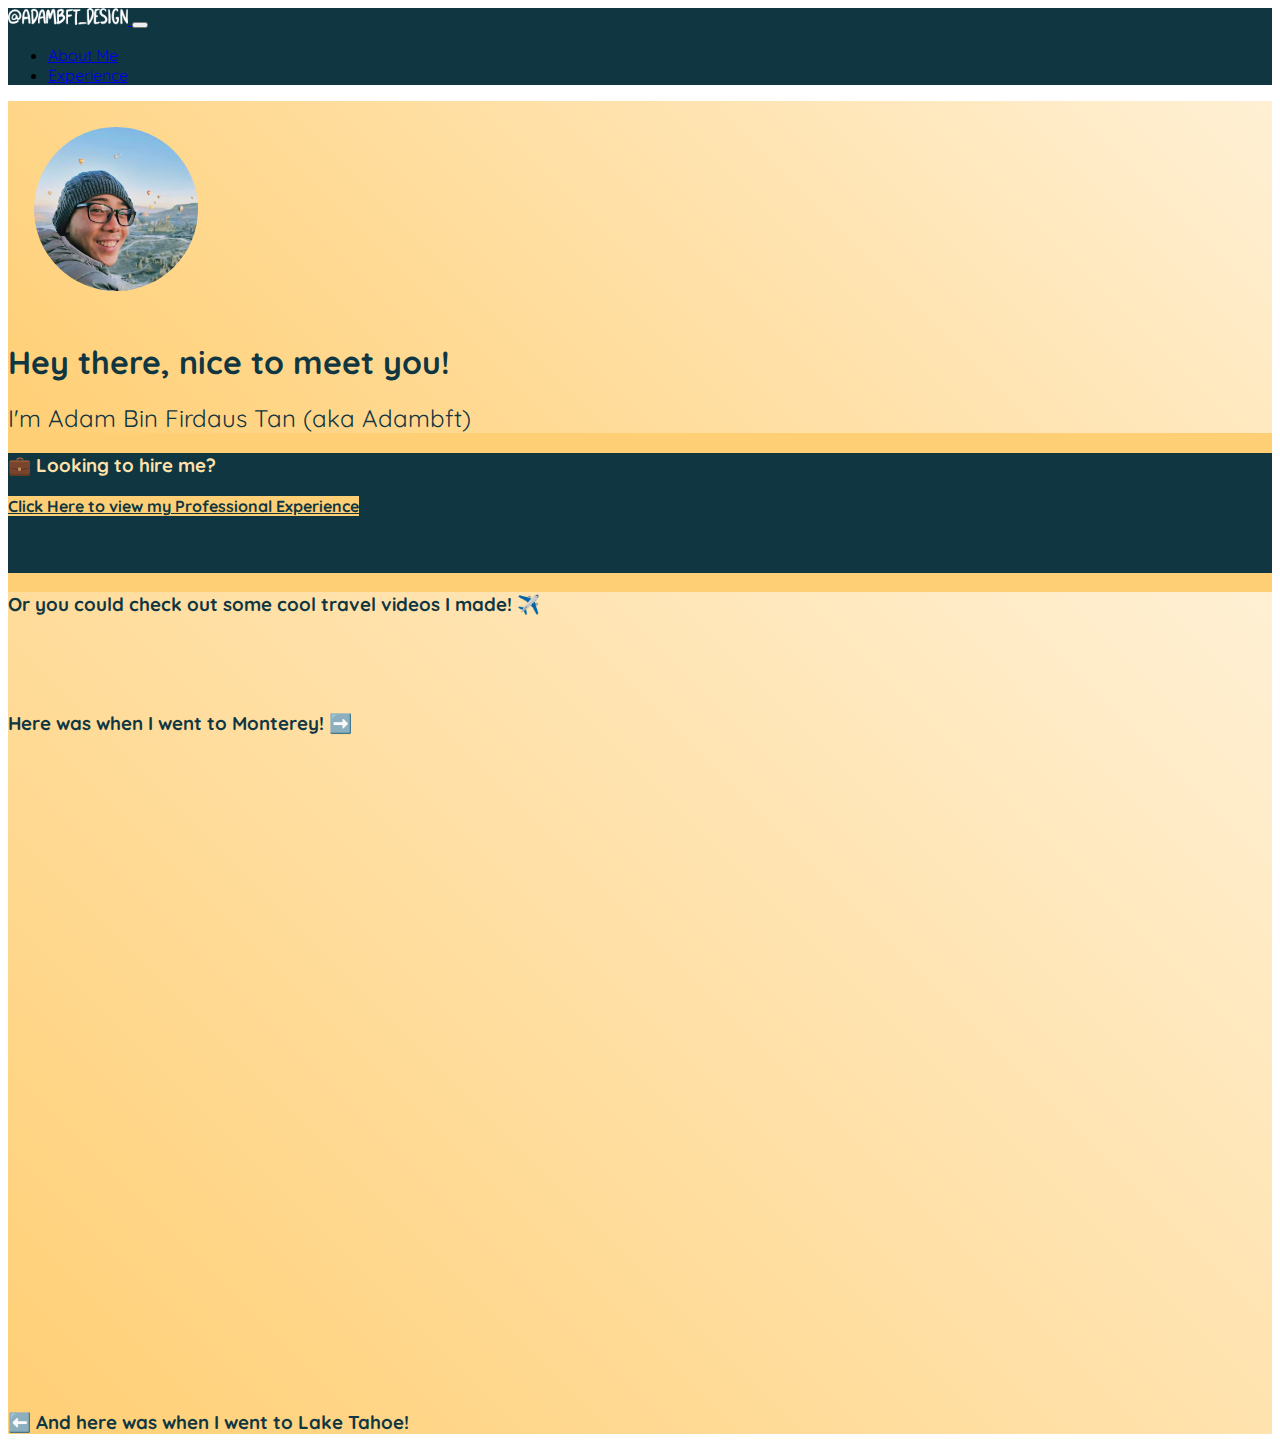
<file: index.html>
<!DOCTYPE html>
<html lang="en">
<head>
    <meta charset="UTF-8">
    <meta http-equiv="X-UA-Compatible" content="IE=edge">
    <meta name="viewport" content="width=device-width, initial-scale=1.0">
    <title>Adambft Portfolio</title>

    <!-- Bootstrap CSS -->
    <link href="https://cdn.jsdelivr.net/npm/bootstrap@5.2.3/dist/css/bootstrap.min.css" rel="stylesheet" integrity="sha384-rbsA2VBKQhggwzxH7pPCaAqO46MgnOM80zW1RWuH61DGLwZJEdK2Kadq2F9CUG65" crossorigin="anonymous">

    <!-- font quicksand import -->
    <link rel="preconnect" href="https://fonts.googleapis.com">
    <link rel="preconnect" href="https://fonts.gstatic.com" crossorigin>
    <link href="https://fonts.googleapis.com/css2?family=Quicksand:wght@300;400;500;600;700&display=swap" rel="stylesheet">

    <!-- local css -->
    <link rel="stylesheet" href="style.css">

</head>
<body>
    <!-- NAV BAR -->
    <nav class="navbar navbar-expand-lg navbar-dark" style="background-color: #0f3641;">
        <div class="container-fluid">
            <!-- logo -->
            <a class="navbar-brand" href="./index.html">
            <img src="./imgs/logo/White Signature.png" alt="logo" width="120px">
            </a>

            <button class="navbar-toggler" type="button" data-bs-toggle="collapse" data-bs-target="#navbarNav" aria-controls="navbarNav" aria-expanded="false" aria-label="Toggle navigation">
                <span class="navbar-toggler-icon"></span>
            </button>

            <div class="collapse navbar-collapse" id="navbarNav">
                <ul class="navbar-nav">
                    <li class="nav-item">
                        <a class="nav-link active" aria-current="page" href="./index.html">About Me</a>
                    </li>
                    <li class="nav-item">
                        <a class="nav-link" href="./exp.html">Experience</a>
                    </li>
                </ul>
            </div>
        </div>
    </nav>

    <div class="container-fluid main-body">
        <!-- INTRO -->
        <div class="row main-body-gradient" style="min-height:300px;">
            <div class="col-sm-4 col-12 d-flex justify-content-center justify-content-sm-end align-items-center">
                <img src="./imgs/me/adam_turkey.JPG" alt="Image of Adam in Turkey" class="circle_img">
            </div>

            <div class="col-sm-6 col-12 d-flex align-items-center text-center">
                <div>
                    <h1 class="fw-semibold">Hey there, nice to meet you!</h1>
                    <h2 style="font-weight: 400;">I'm Adam Bin Firdaus Tan (aka Adambft)</h2>
                </div>
            </div>
        </div>

        <!-- GO TO EXPERIENCES -->
        <div class="row dark-body d-flex justify-content-center" style="min-height: 120px;">
            <div class="mt-2 mt-sm-0 col-sm-4 col-12 d-flex justify-content-center justify-content-sm-end align-items-center">
                <h3 class="fw-semibold">💼 Looking to hire me?</h3>
            </div>

            <div class="col-sm-5 col-12 d-flex justify-content-center align-items-center">
                    <a class="btn btn-special" href="./exp.html">Click Here to view my Professional Experience</a>
            </div>
        </div>

        <!-- VIDEOS -->
        <div class="row main-body-gradient pb-5">
            <div class="row d-flex justify-content-center align-items-center" style="height: 100px;">
                <h3 class="fw-semibold text-center">Or you could check out some cool travel videos I made! ✈️</h3>
            </div>
    
            <div class="row d-flex justify-content-center">
                <div class="col-12 col-sm-4 d-flex justify-content-center align-items-center">
                    <h3 class="text-center">Here was when I went to Monterey! <span class="d-none d-sm-block">➡️</span></h3>
                </div>
                <div class="col-12 col-sm-6">
                    <iframe width="100%" height="315" src="https://www.youtube.com/embed/a5lphRkbaNA" title="YouTube video player" frameborder="0" allow="accelerometer; autoplay; clipboard-write; encrypted-media; gyroscope; picture-in-picture; web-share" allowfullscreen></iframe>
                </div>
            </div>
    
            <div class="row d-flex justify-content-center mt-5">
                <div class="col-12 col-sm-6 order-1 order-sm-0">
                    <iframe width="100%" height="315" src="https://www.youtube.com/embed/HFEneqGWP8o" title="YouTube video player" frameborder="0" allow="accelerometer; autoplay; clipboard-write; encrypted-media; gyroscope; picture-in-picture; web-share" allowfullscreen></iframe>    
                </div>
                <div class="col-12 col-sm-4 d-flex justify-content-center align-items-center order-0 order-sm-1">
                    <h3 class="text-center"><span class="d-none d-sm-block">⬅️</span> And here was when I went to Lake Tahoe!</h3>
                </div>
            </div>
        </div>
    </div>

    <!-- Bootstrap JS -->
    <script src="https://cdn.jsdelivr.net/npm/bootstrap@5.2.3/dist/js/bootstrap.bundle.min.js" integrity="sha384-kenU1KFdBIe4zVF0s0G1M5b4hcpxyD9F7jL+jjXkk+Q2h455rYXK/7HAuoJl+0I4" crossorigin="anonymous"></script>
</body>
</html>
</file>
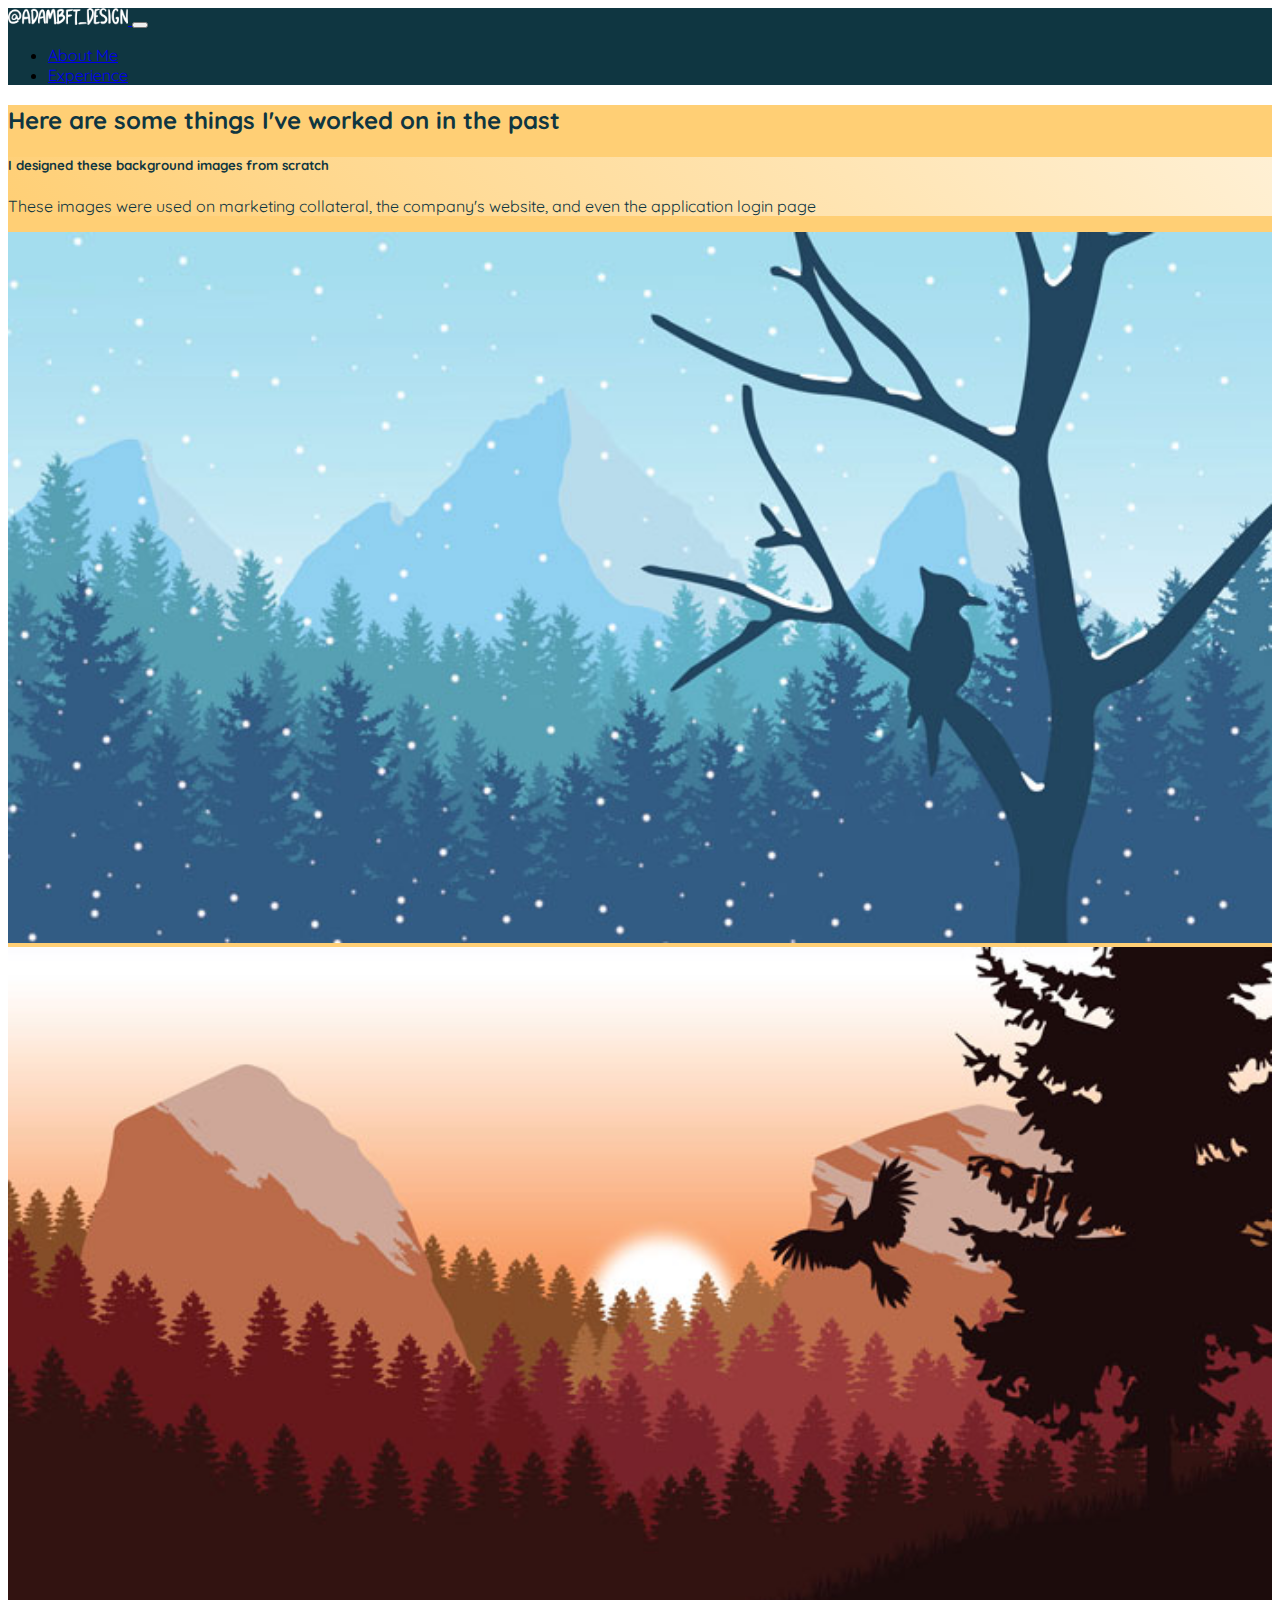
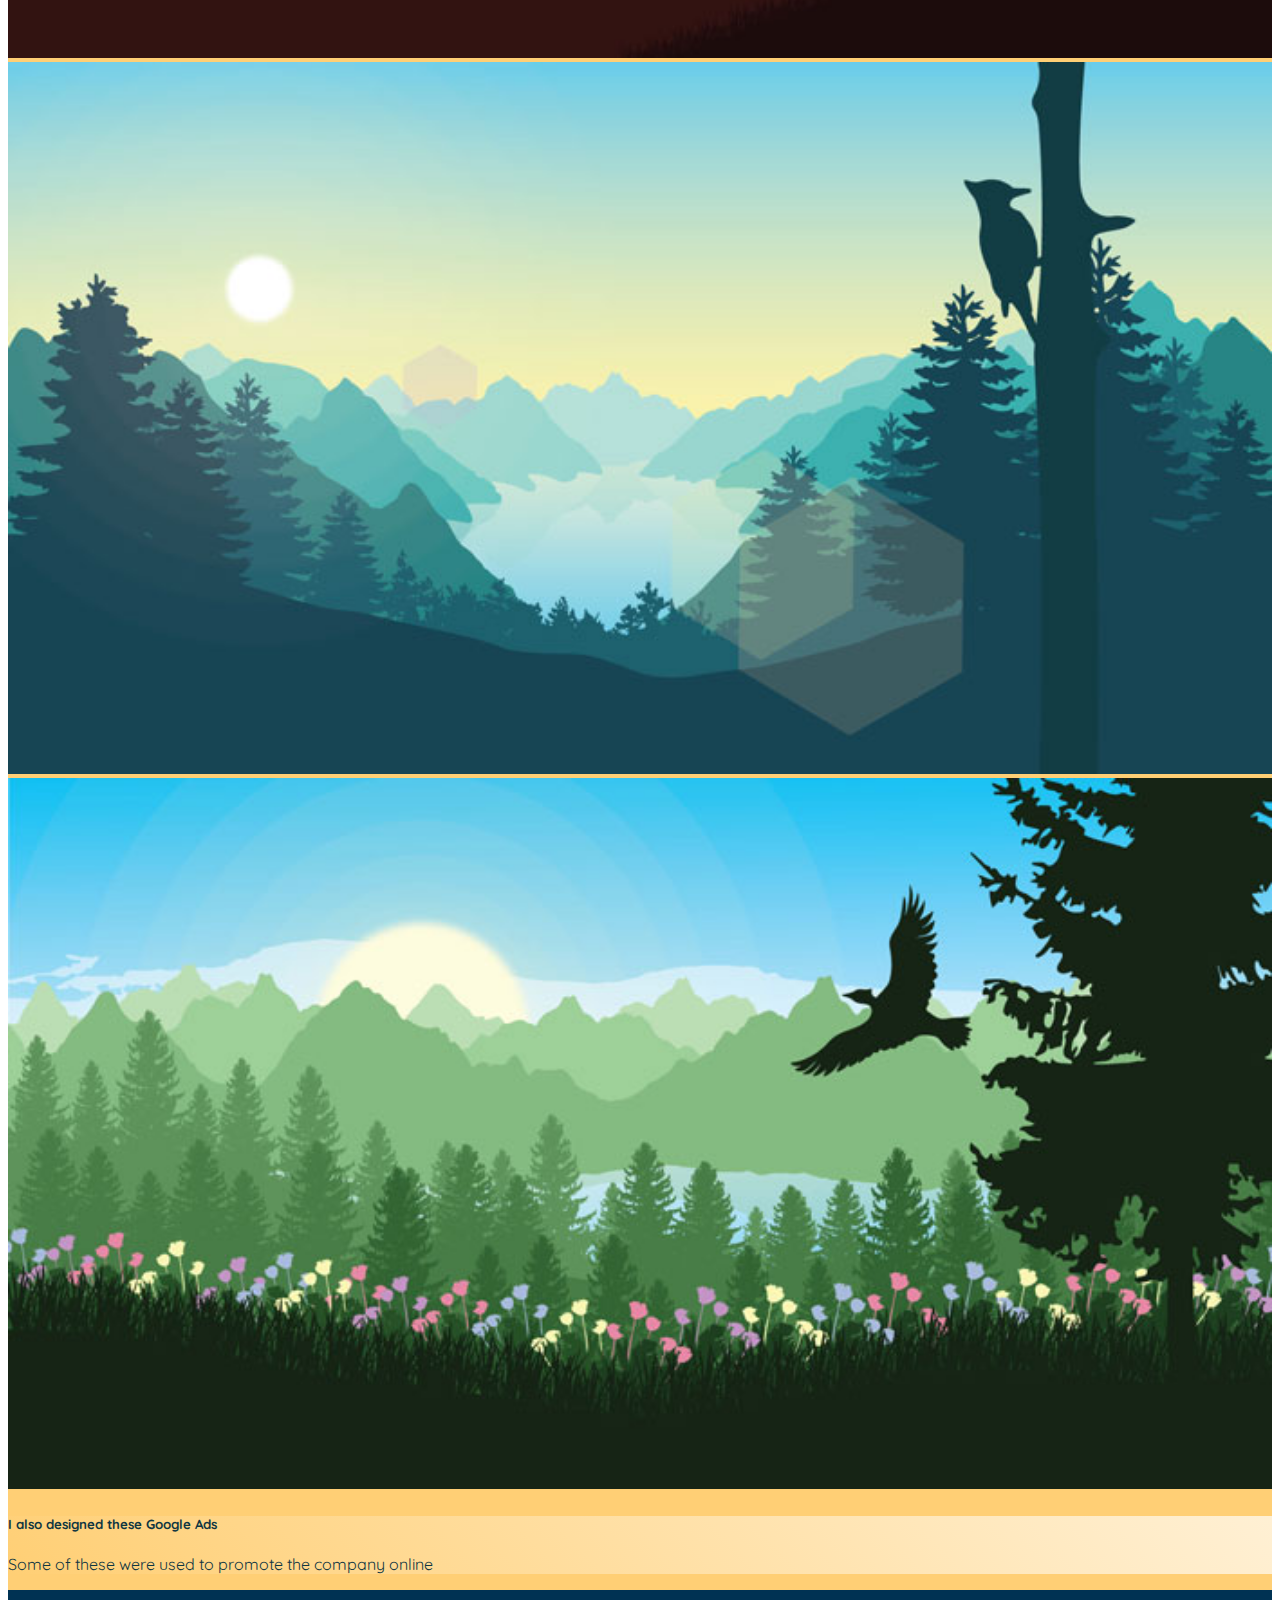
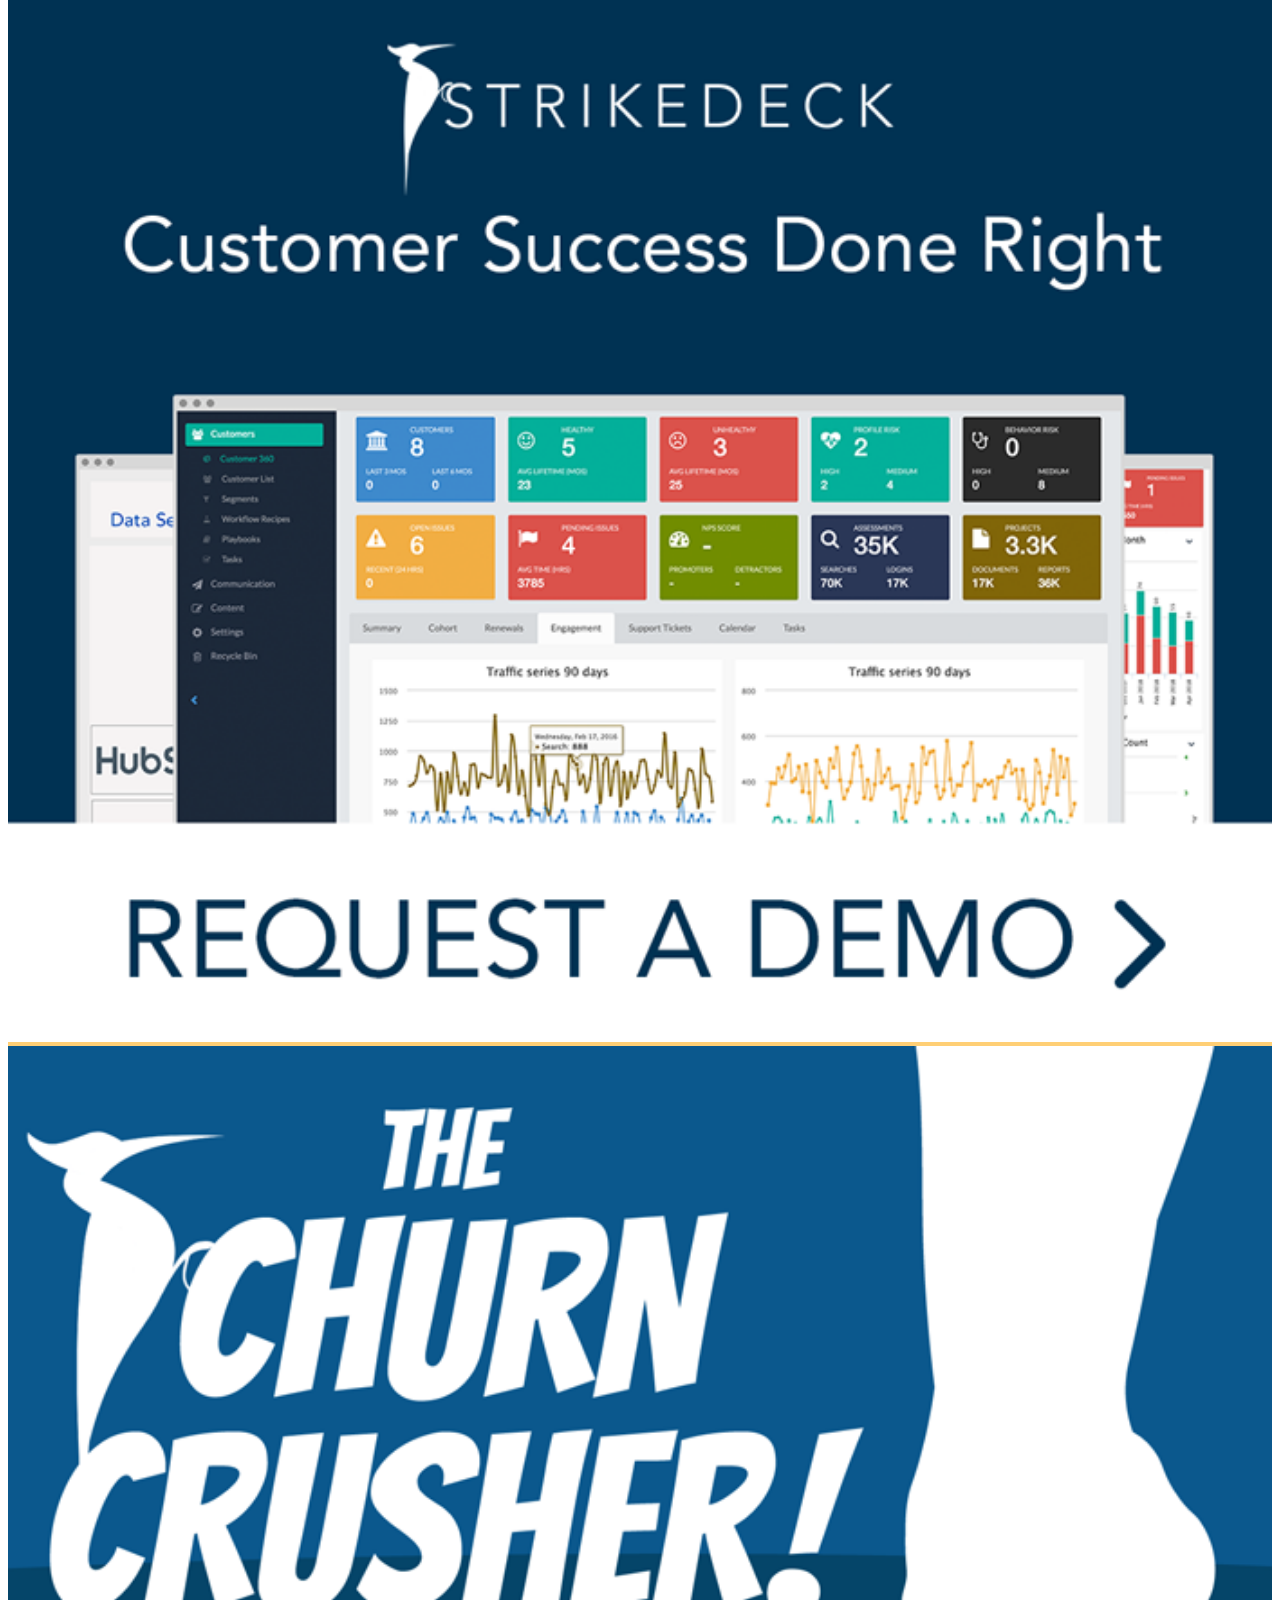
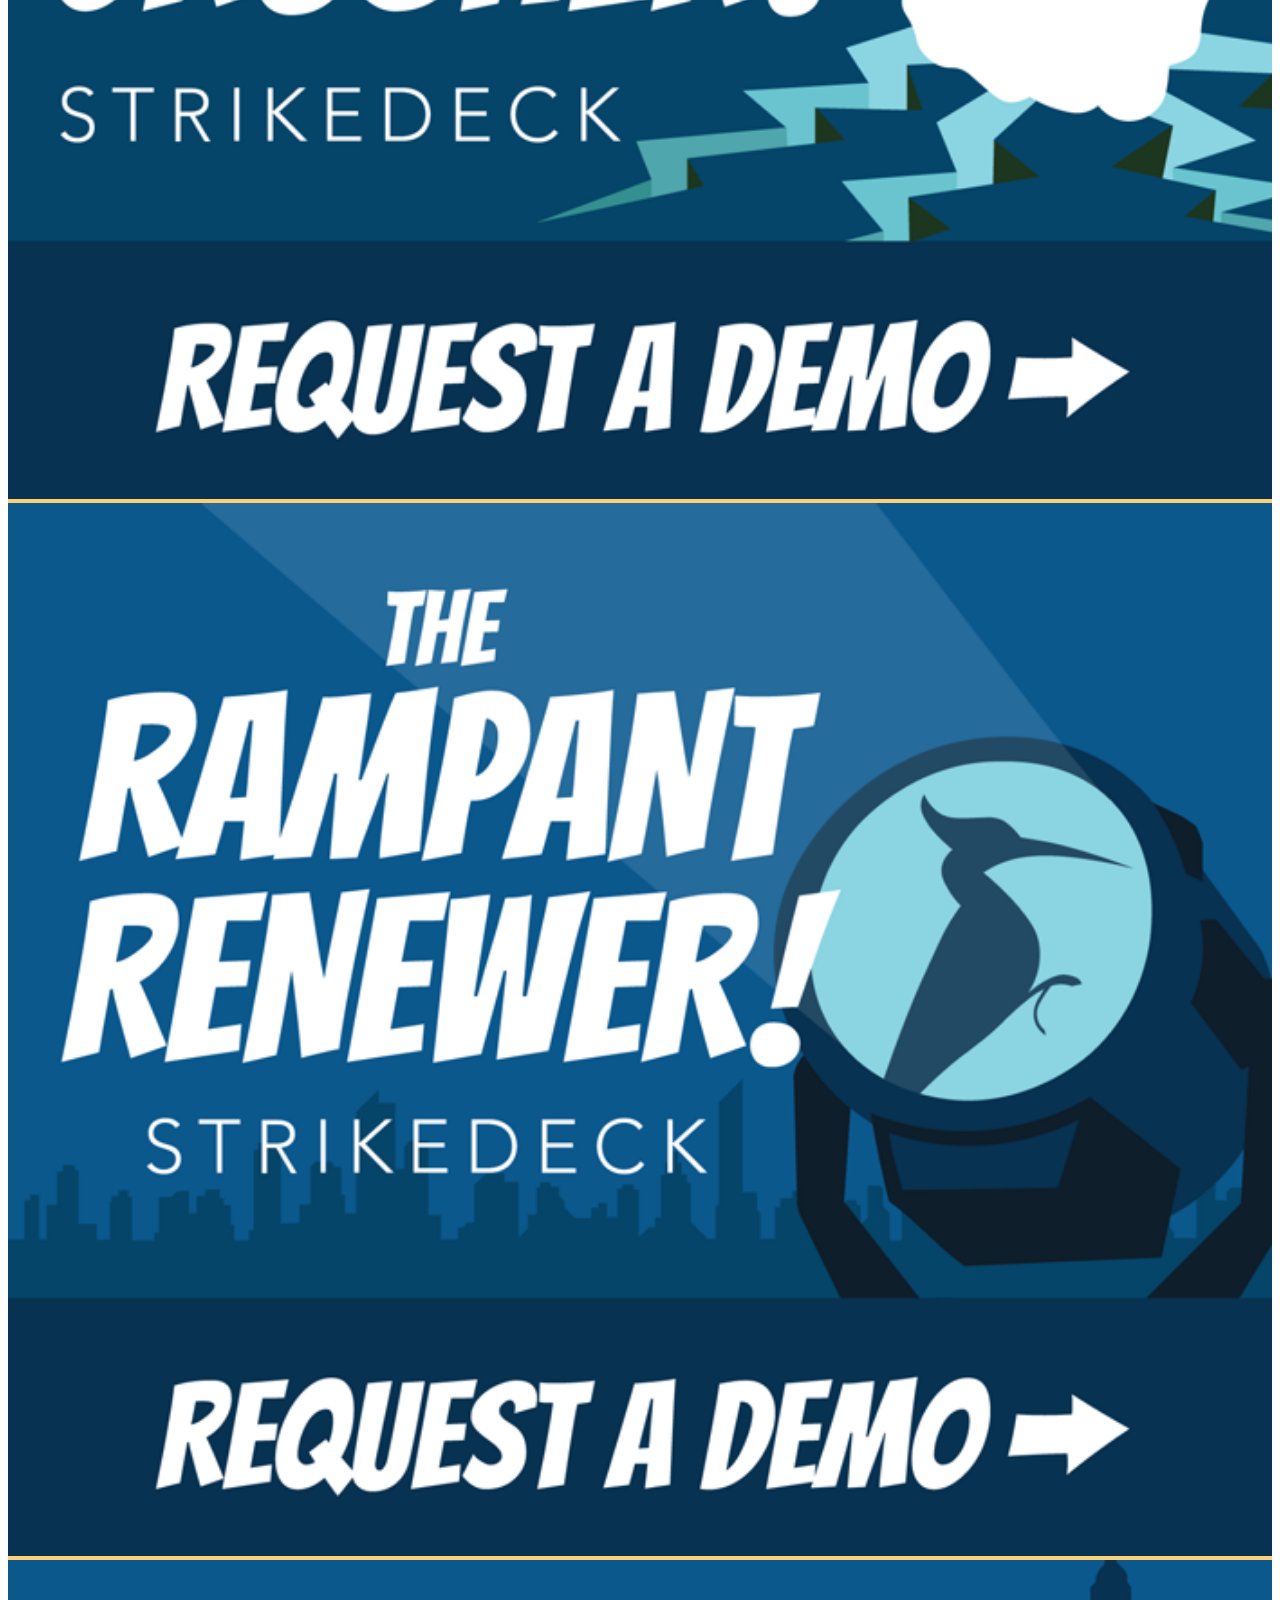
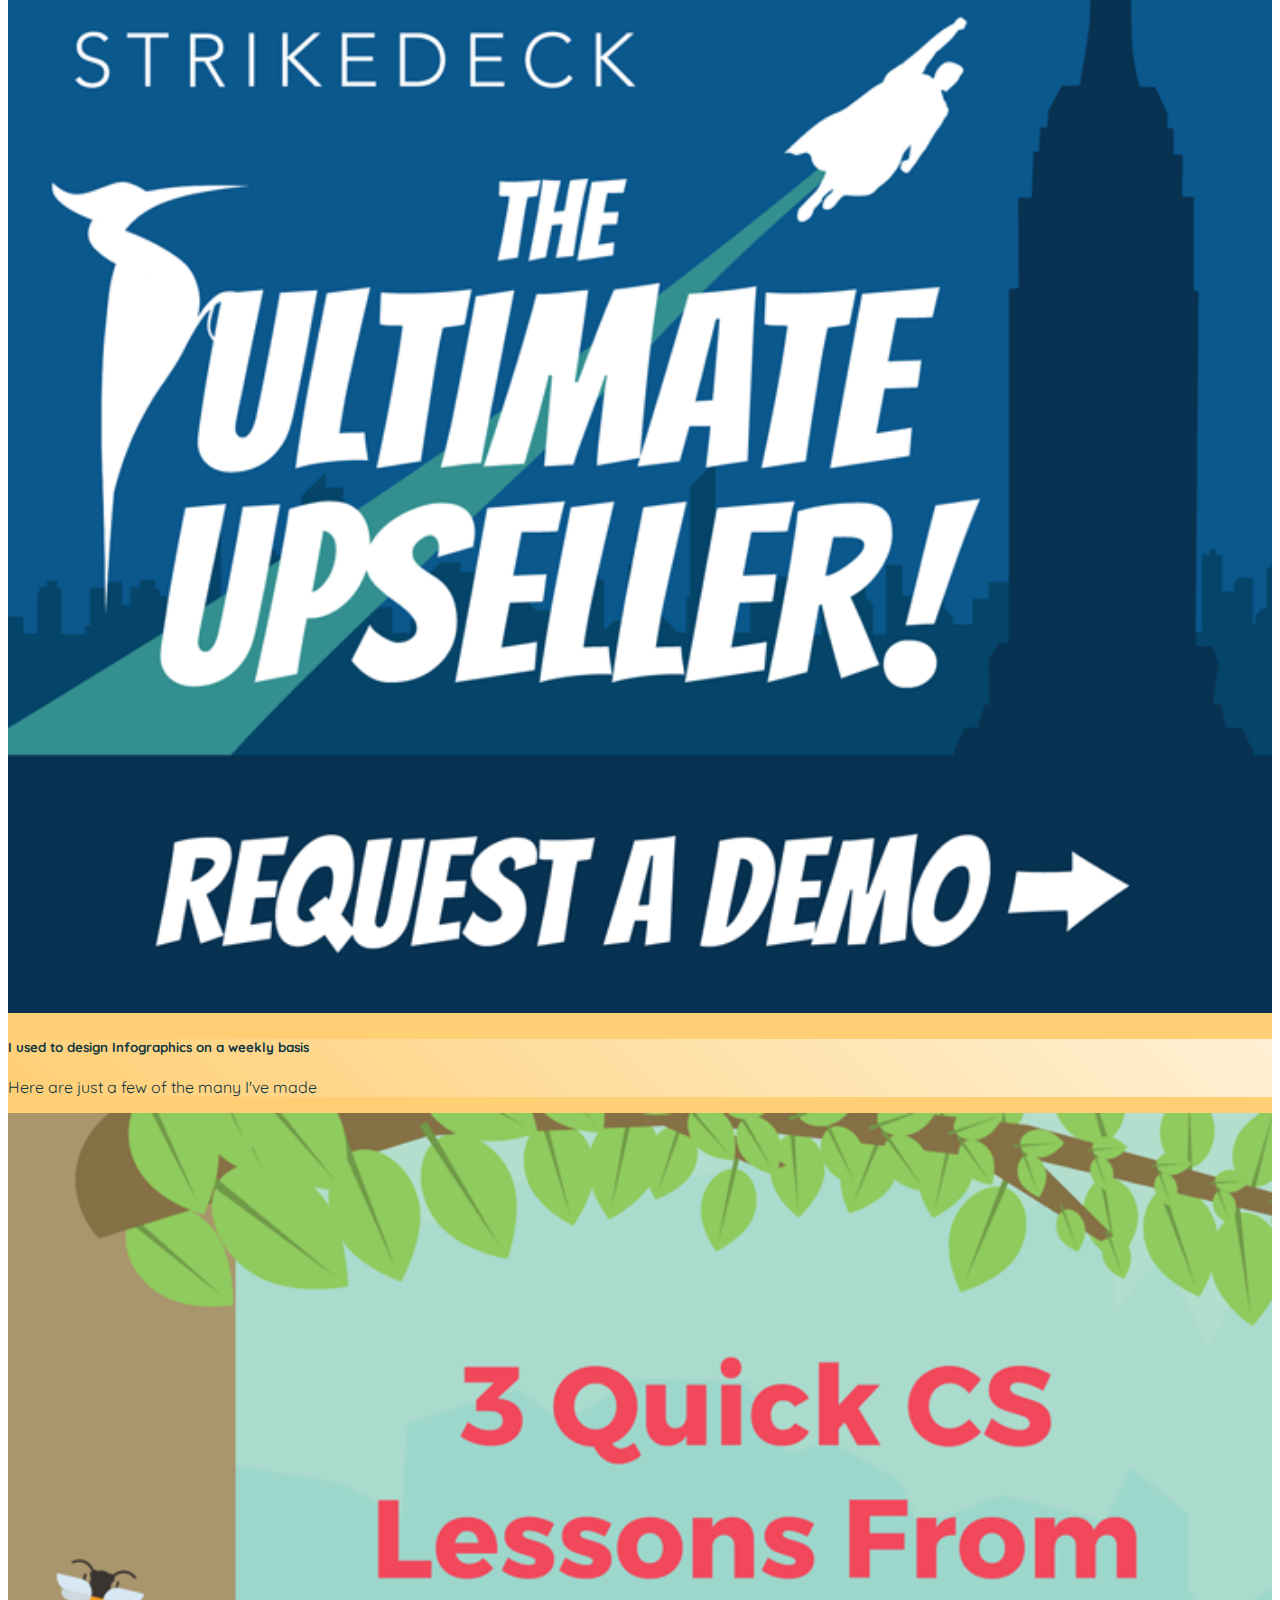
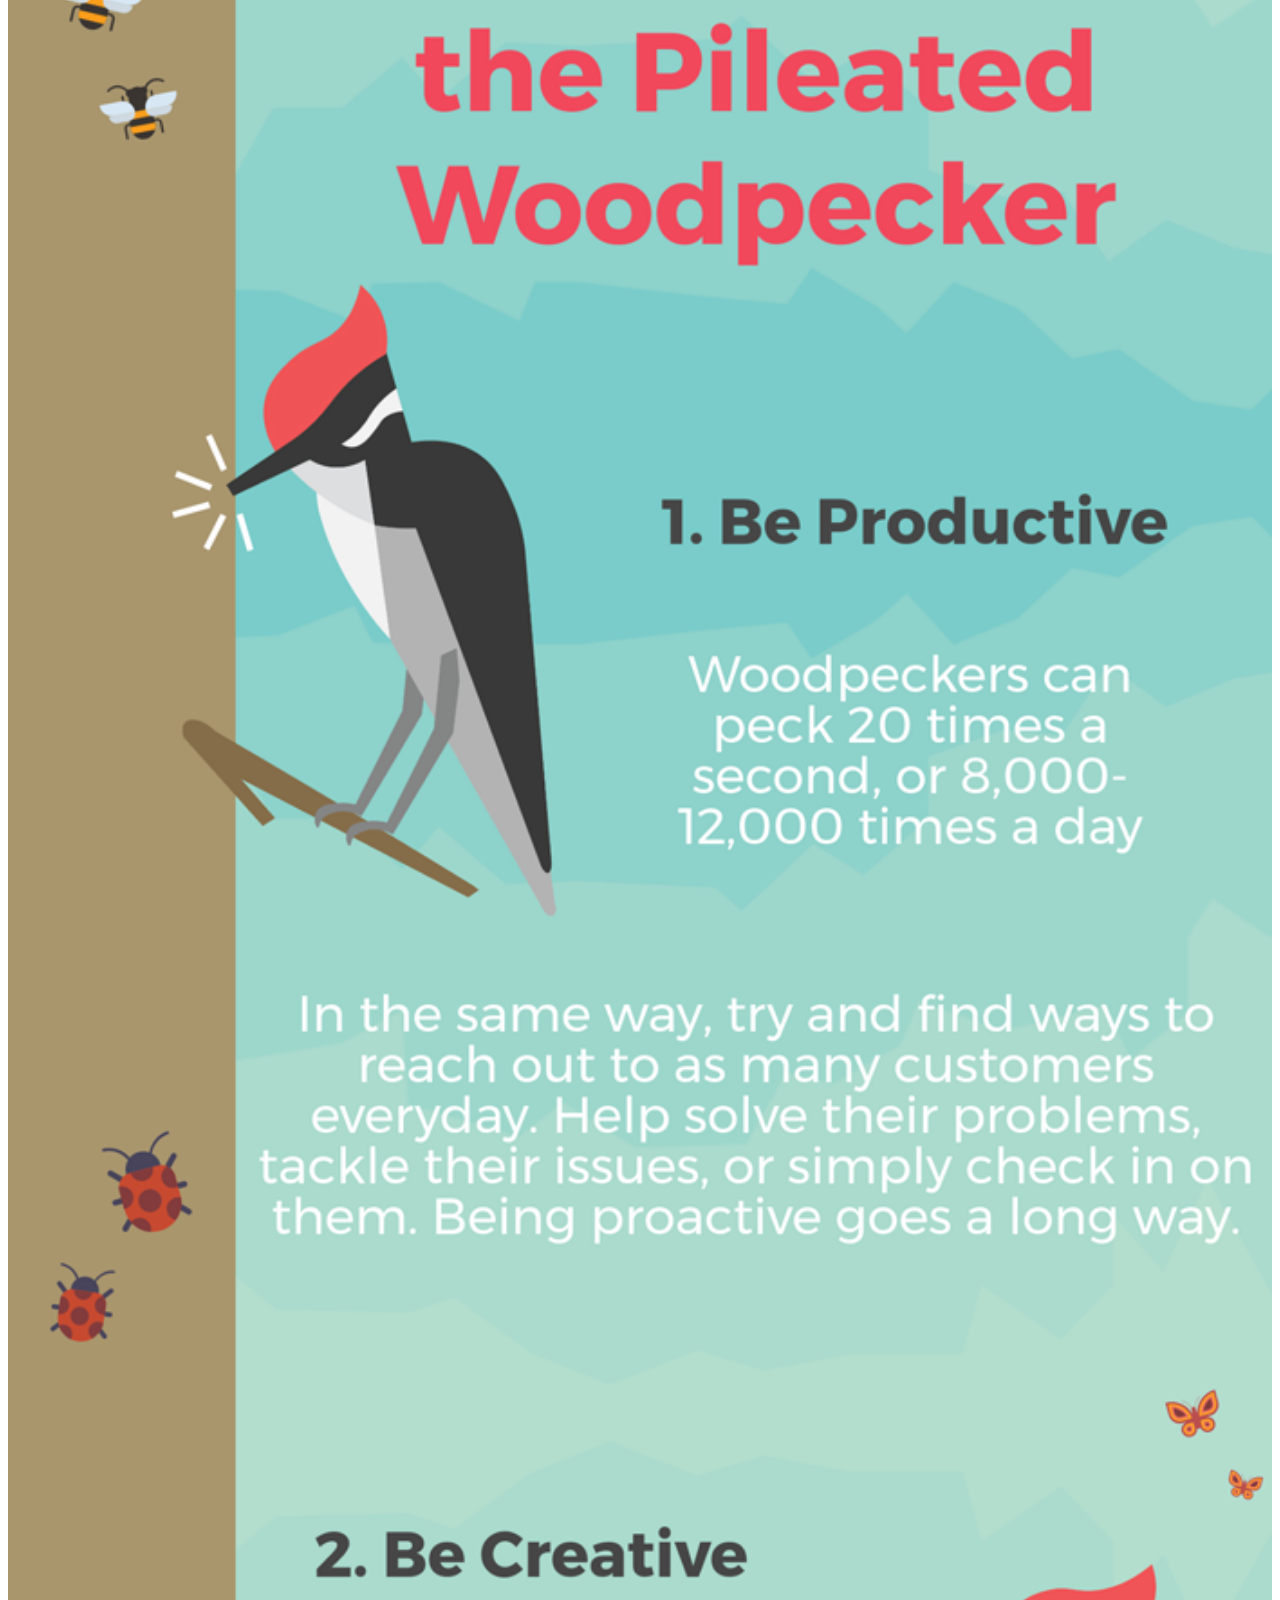
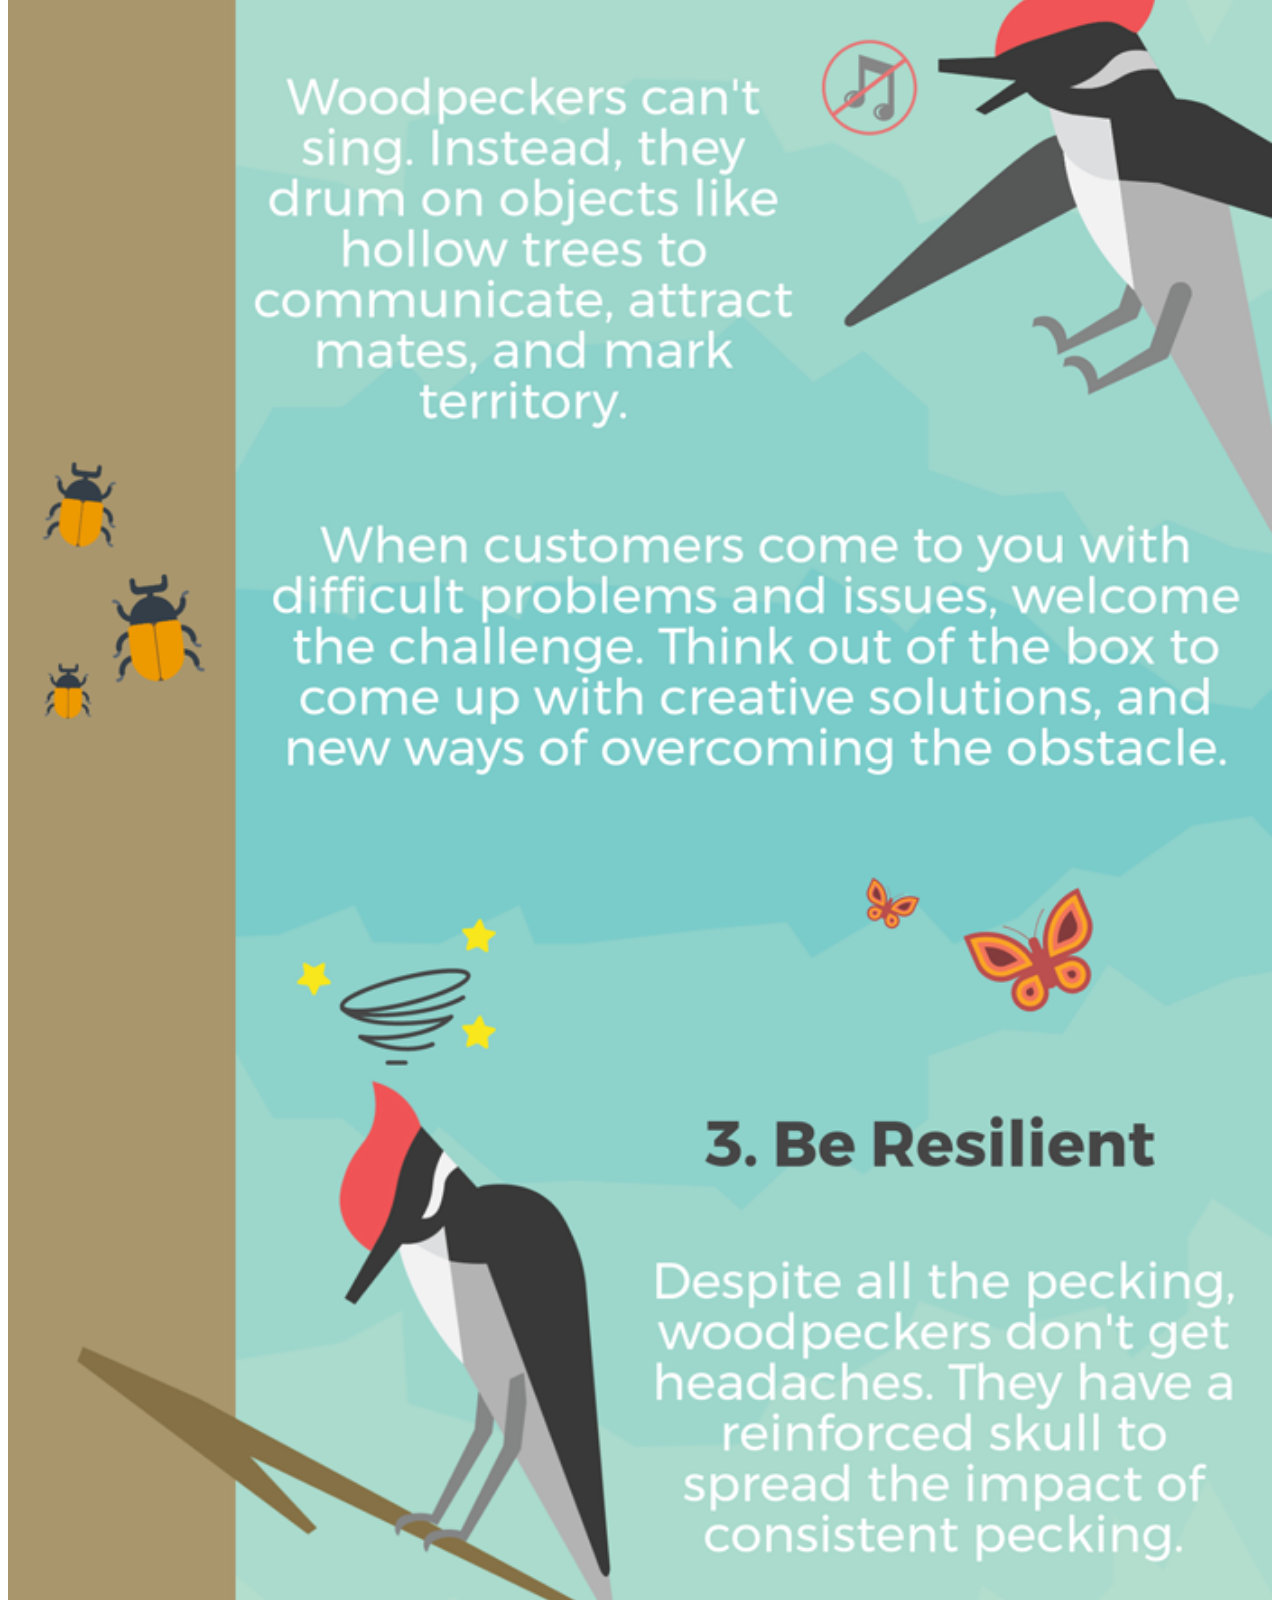
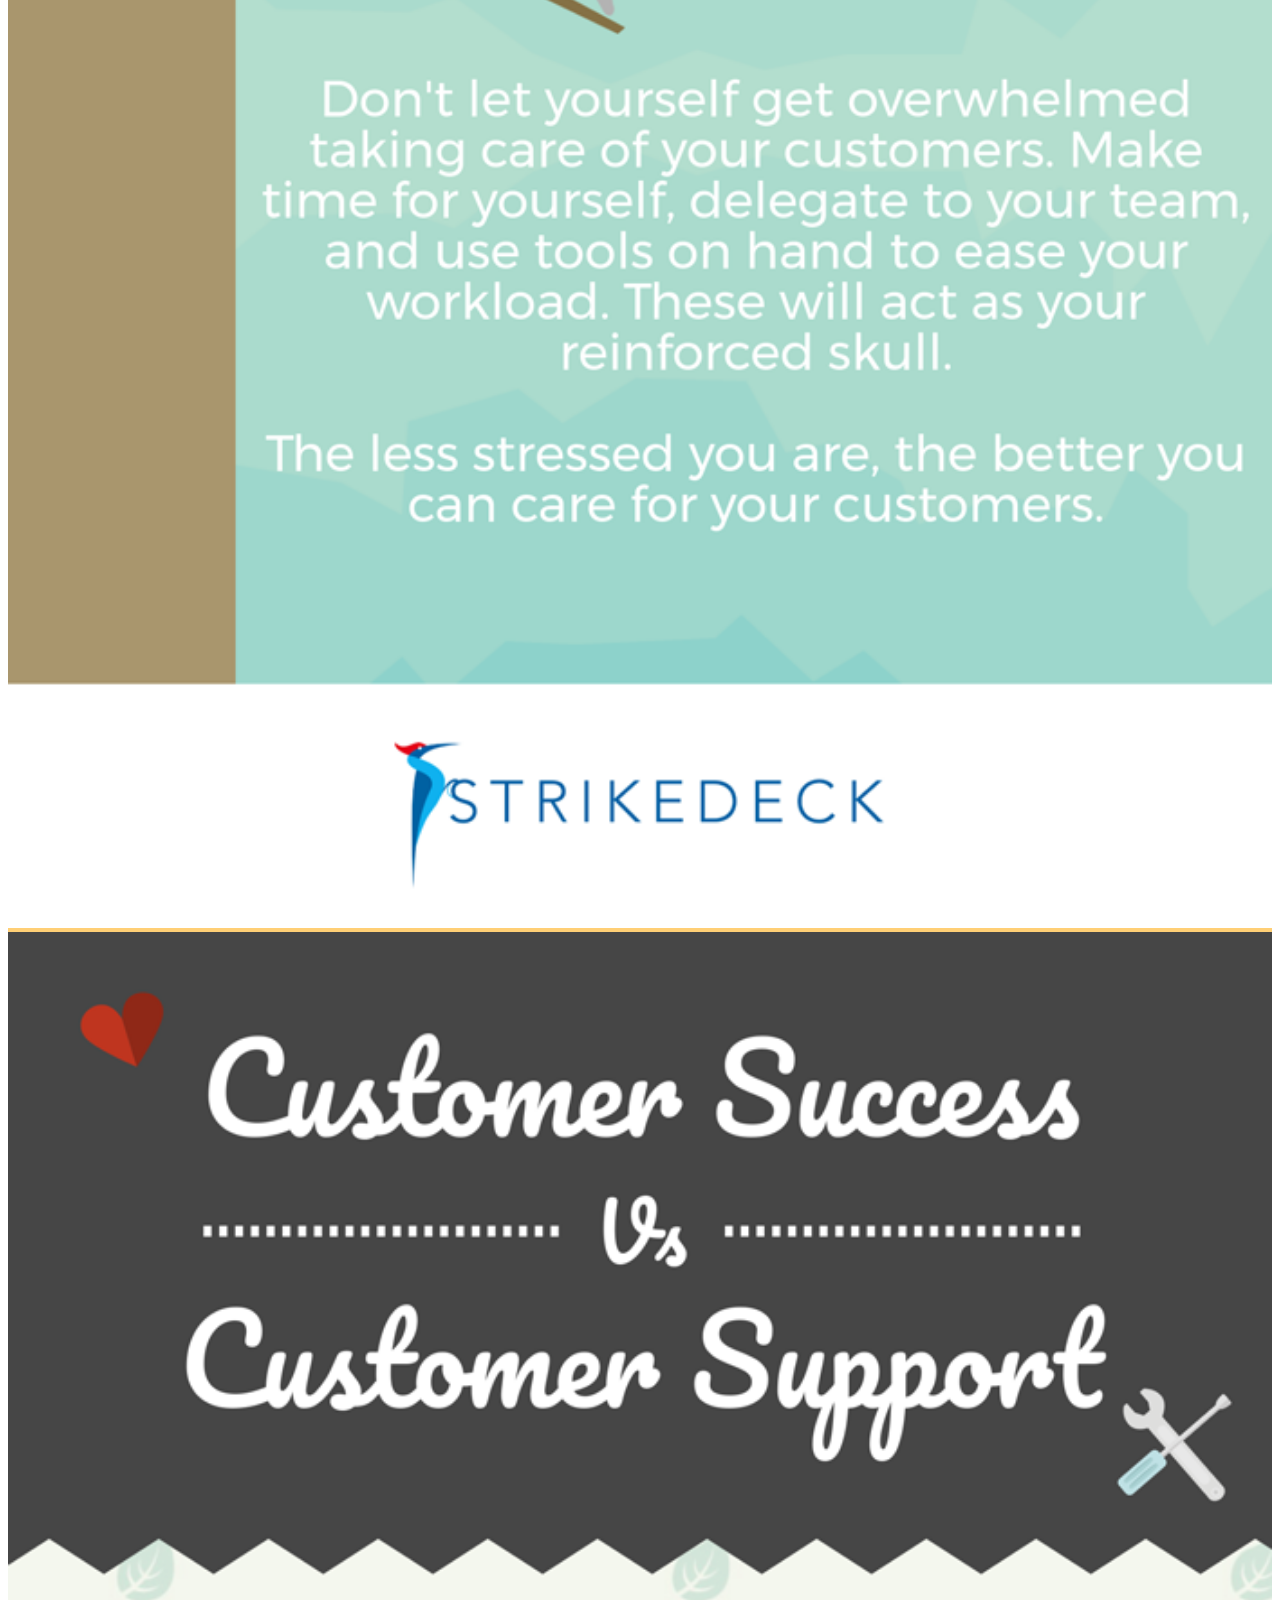
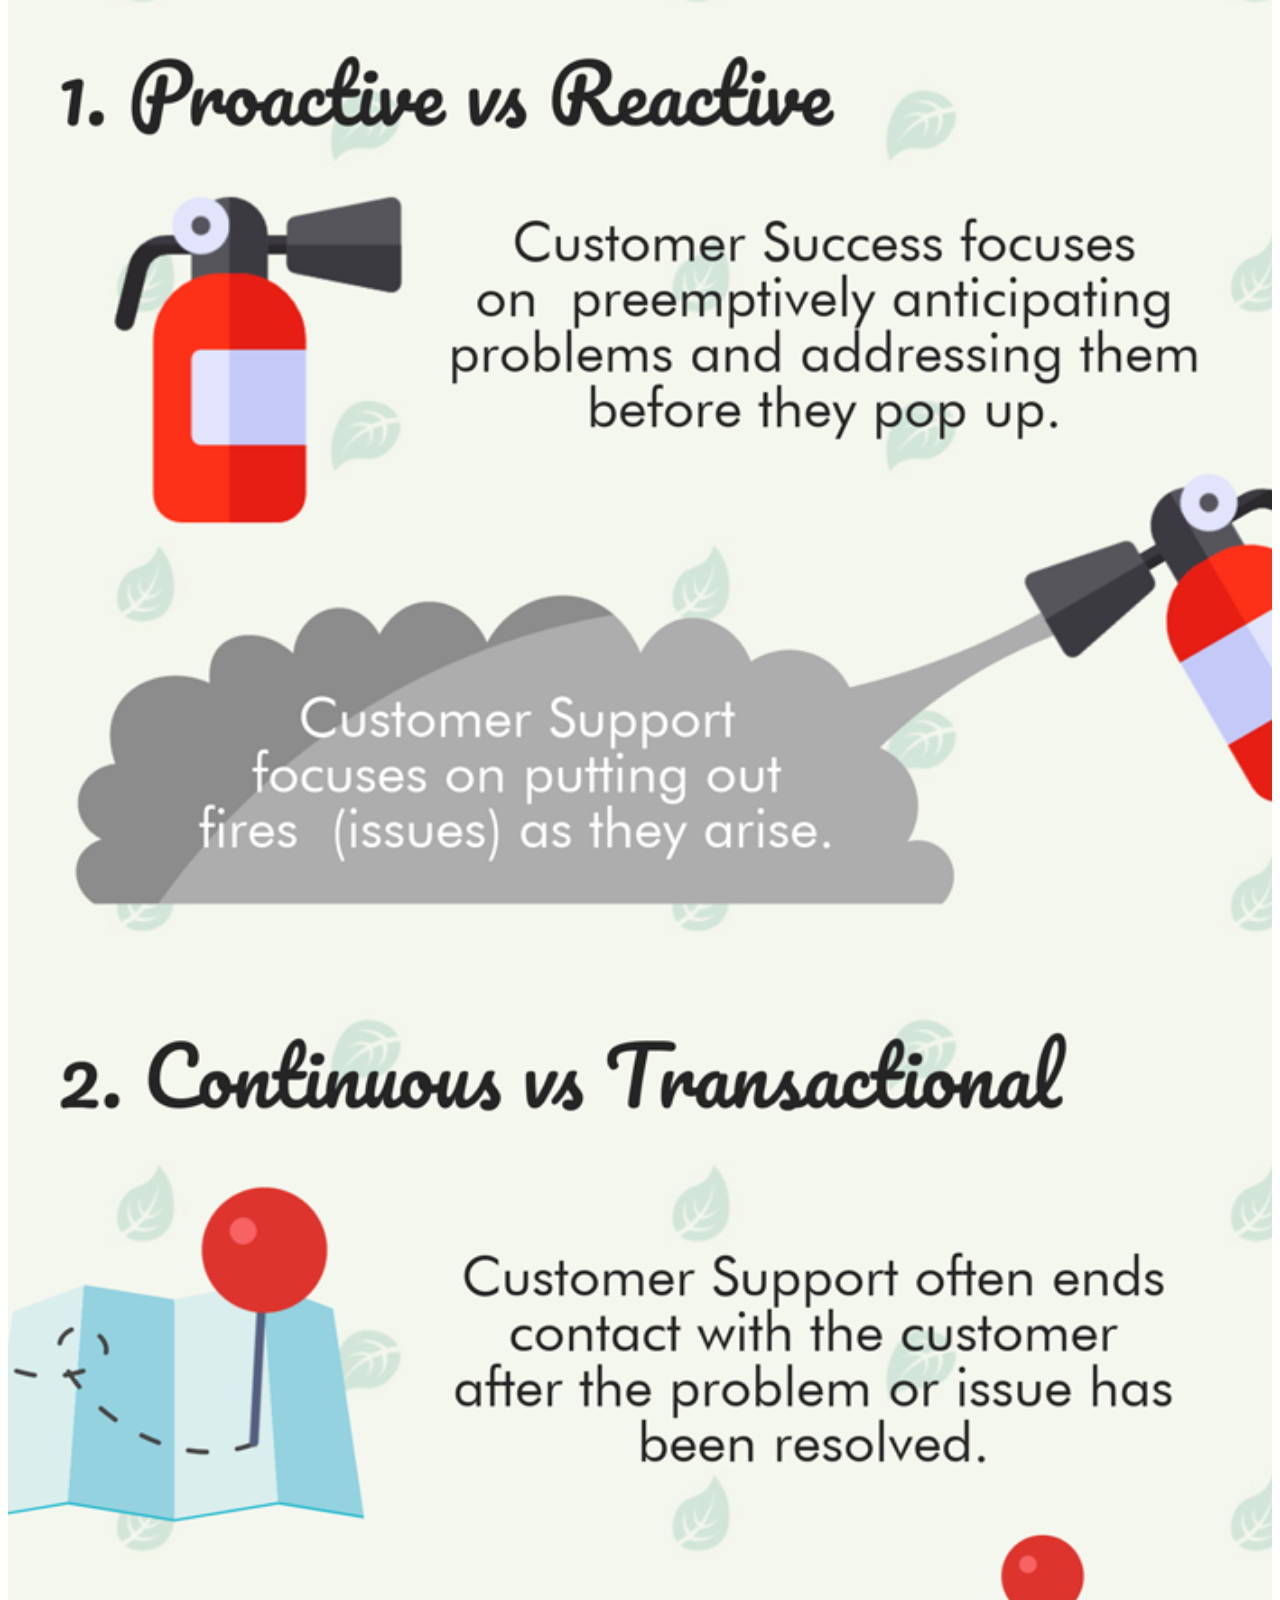
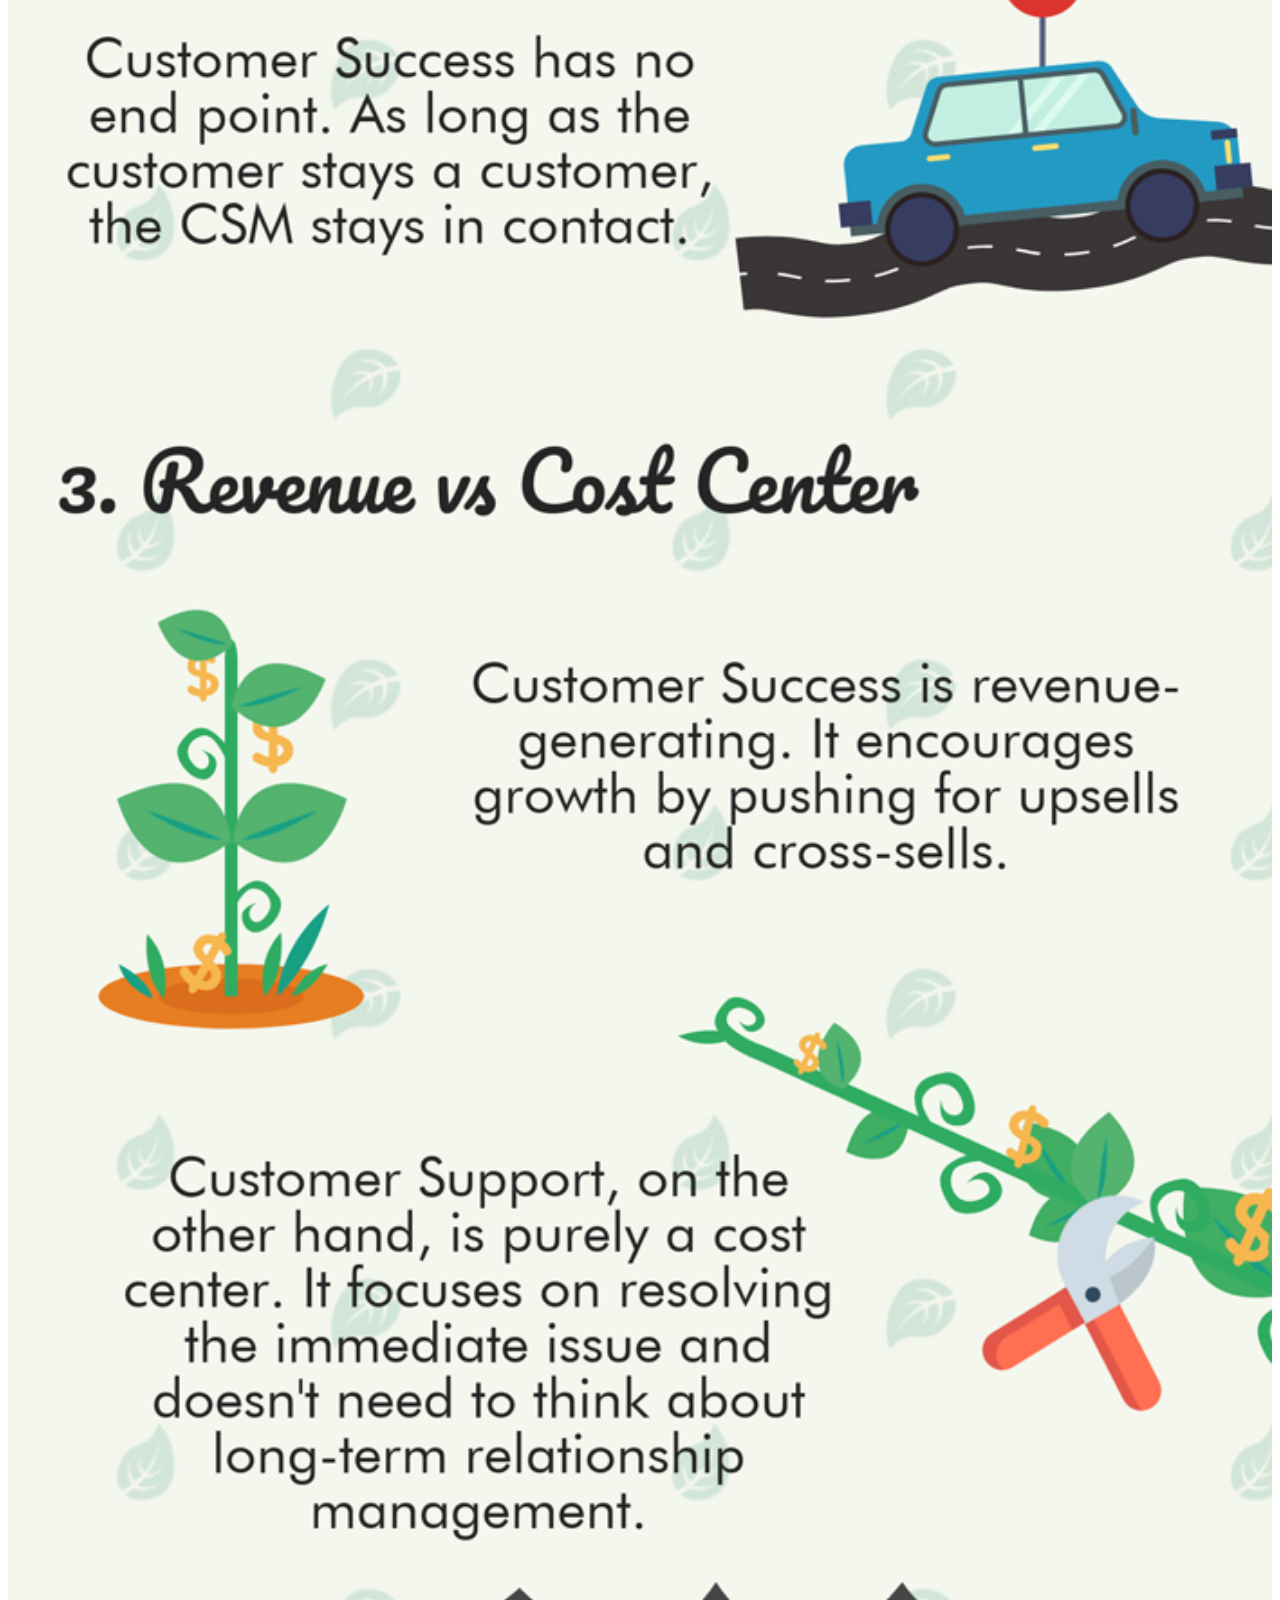
<file: exp.html>
<!DOCTYPE html>
<html lang="en">
<head>
    <meta charset="UTF-8">
    <meta http-equiv="X-UA-Compatible" content="IE=edge">
    <meta name="viewport" content="width=device-width, initial-scale=1.0">
    <title>Adambft Portfolio</title>

    <!-- Bootstrap CSS -->
    <link href="https://cdn.jsdelivr.net/npm/bootstrap@5.2.3/dist/css/bootstrap.min.css" rel="stylesheet" integrity="sha384-rbsA2VBKQhggwzxH7pPCaAqO46MgnOM80zW1RWuH61DGLwZJEdK2Kadq2F9CUG65" crossorigin="anonymous">

    <!-- font quicksand import -->
    <link rel="preconnect" href="https://fonts.googleapis.com">
    <link rel="preconnect" href="https://fonts.gstatic.com" crossorigin>
    <link href="https://fonts.googleapis.com/css2?family=Quicksand:wght@300;400;500;600;700&display=swap" rel="stylesheet">

    <!-- local css -->
    <link rel="stylesheet" href="style.css">

</head>
<body>
    <!-- NAV BAR -->
    <nav class="navbar navbar-expand-lg navbar-dark" style="background-color: #0f3641;">
        <div class="container-fluid">
            <!-- logo -->
            <a class="navbar-brand" href="./index.html">
            <img src="./imgs/logo/White Signature.png" alt="logo" width="120px">
            </a>

            <button class="navbar-toggler" type="button" data-bs-toggle="collapse" data-bs-target="#navbarNav" aria-controls="navbarNav" aria-expanded="false" aria-label="Toggle navigation">
                <span class="navbar-toggler-icon"></span>
            </button>

            <div class="collapse navbar-collapse" id="navbarNav">
                <ul class="navbar-nav">
                    <li class="nav-item">
                        <a class="nav-link" aria-current="page" href="./index.html">About Me</a>
                    </li>
                    <li class="nav-item">
                        <a class="nav-link active" href="./exp.html">Experience</a>
                    </li>
                </ul>
            </div>
        </div>
    </nav>

    <div class="container-fluid main-body pb-5">
        <!-- INTRO -->
        <div class="row">
            <h2 class="text-center fw-semibold py-3">Here are some things I've worked on in the past</h2>
        </div>

        <!-- BG-IMAGES -->
        <div class="row main-body-gradient d-flex justify-content-center my-4">
            <h5 class="text-center mt-3">I designed these background images from scratch</h5>
            <p class="text-center">These images were used on marketing collateral, the company's website, and even the application login page</p>
        </div>

        <div class="row">
            <div class="col-md-3 col-sm-6 col-12 px-0">
                <img src="./imgs/sd/bg_imgs/winter.jpg" alt="winter_background" class="img-fit">
            </div>
            <div class="col-md-3 col-sm-6 col-12 px-0">
                <img src="./imgs/sd/bg_imgs/autumn.jpg" alt="autumn_background" class="img-fit">
            </div>
            <div class="col-md-3 col-sm-6 col-12 px-0">
                <img src="./imgs/sd/bg_imgs/summer.jpg" alt="summer_background" class="img-fit">
            </div>
            <div class="col-md-3 col-sm-6 col-12 px-0">
                <img src="./imgs/sd/bg_imgs/spring.jpg" alt="spring_background" class="img-fit">
            </div>
        </div>

        <!-- Google ADS -->
        <div class="row main-body-gradient d-flex justify-content-center mt-4">
            <h5 class="text-center mt-3">I also designed these Google Ads</h5>
            <p class="text-center">Some of these were used to promote the company online</p>
        </div>

        <div class="row">
            <div class="col-md-3 col-sm-6 col-12 p-4">
                <img src="./imgs/sd/online_ads/basic/ad1.png" alt="basic ad" class="img-fit">
            </div>
            <div class="col-md-3 col-sm-6 col-12 p-4">
                <img src="./imgs/sd/online_ads/churn_crusher/ad1.png" alt="churn crusher ad" class="img-fit">
            </div>
            <div class="col-md-3 col-sm-6 col-12 p-4">
                <img src="./imgs/sd/online_ads/rampant_renewer/ad1.png" alt="rampant renewer ad" class="img-fit">
            </div>
            <div class="col-md-3 col-sm-6 col-12 p-4">
                <img src="./imgs/sd/online_ads/ultimate_upseller/ad1.png" alt="ultimate upseller ad" class="img-fit">
            </div>
        </div>

        <!-- Infographics -->
        <div class="row main-body-gradient d-flex justify-content-center my-4">
            <h5 class="text-center mt-3">I used to design Infographics on a weekly basis</h5>
            <p class="text-center">Here are just a few of the many I've made</p>
        </div>

        <div class="row">
            <div class="col-md-3 col-sm-6 col-12 mb-3">
                <img src="./imgs/sd/infographics/3-quick-CS-lessons-from-the-pileated-woodpecker.png" alt="infographic 1" class="img-fit">
            </div>
            <div class="col-md-3 col-sm-6 col-12 mb-3">
                <img src="./imgs/sd/infographics/Customer-Success-vs-Support.png" alt="infographic 2" class="img-fit">
            </div>
            <div class="col-md-3 col-sm-6 col-12 mb-3">
                <img src="./imgs/sd/infographics/Happiness-vs-Success.png" alt="infographic 3" class="img-fit">
            </div>
            <div class="col-md-3 col-sm-6 col-12 mb-3">
                <img src="./imgs/sd/infographics/high-usage-accounts-that-churn.png" alt="infographic 4" class="img-fit">
            </div>
        </div>

        <!-- Namecards -->
        <div class="row main-body-gradient d-flex justify-content-center my-4">
            <h5 class="text-center mt-3">I redesigned Namecards for the entire company</h5>
        </div>

        <div class="row d-flex justify-content-center">
            <div class="col-md-6 col-sm-8 col-12">
                <div id="carouselExampleInterval" class="carousel slide data-bs-ride="carousel" style="width: 100%;">
                    <div class="carousel-inner">
                      <div class="carousel-item active" data-bs-interval="2200">
                        <img src="./imgs/sd/namecards/1.png" class="d-block w-100" alt="namecard img 1">
                      </div>
                      <div class="carousel-item" data-bs-interval="2200">
                        <img src="./imgs/sd/namecards/2.png" class="d-block w-100" alt="namecard img 2">
                      </div>
                      <div class="carousel-item" data-bs-interval="2200">
                        <img src="./imgs/sd/namecards/3.png" class="d-block w-100" alt="namecard img 3">
                      </div>
                      <div class="carousel-item" data-bs-interval="2200">
                        <img src="./imgs/sd/namecards/4.png" class="d-block w-100" alt="namecard img 4">
                      </div>
                      <div class="carousel-item" data-bs-interval="2200">
                        <img src="./imgs/sd/namecards/5.png" class="d-block w-100" alt="namecard img 5">
                      </div>
                      <div class="carousel-item" data-bs-interval="2200">
                        <img src="./imgs/sd/namecards/6.png" class="d-block w-100" alt="namecard img 6">
                      </div>
                    </div>
                    <button class="carousel-control-prev" type="button" data-bs-target="#carouselExampleInterval" data-bs-slide="prev">
                      <span class="carousel-control-prev-icon" aria-hidden="true"></span>
                      <span class="visually-hidden">Previous</span>
                    </button>
                    <button class="carousel-control-next" type="button" data-bs-target="#carouselExampleInterval" data-bs-slide="next">
                      <span class="carousel-control-next-icon" aria-hidden="true"></span>
                      <span class="visually-hidden">Next</span>
                    </button>
                </div>
            </div>
        </div>

        <!-- Excel -->
        <div class="row main-body-gradient d-flex justify-content-center my-4">
            <h5 class="text-center mt-3">I also dwelled into Excel during my internship</h5>
            <p class="text-center">I created a scaled-down version of our application on an Excel file to show customers how our application could provide them with value</p>
        </div>

        <div class="row">
            <div class="col-md-6 col-12">
                <img src="./imgs/sd/customer360/recording_1.gif" alt="customer 360 gif 1" class="img-fit">
            </div>
            <div class="col-md-6 col-12 mt-3 mt-md-0">
                <img src="./imgs/sd/customer360/recording_4.gif" alt="customer 360 gif 2" class="img-fit">
            </div>
        </div>
    </div>

    <!-- Bootstrap JS -->
    <script src="https://cdn.jsdelivr.net/npm/bootstrap@5.2.3/dist/js/bootstrap.bundle.min.js" integrity="sha384-kenU1KFdBIe4zVF0s0G1M5b4hcpxyD9F7jL+jjXkk+Q2h455rYXK/7HAuoJl+0I4" crossorigin="anonymous"></script>
</body>
</html>
</file>
<file: style.css>
*{
    font-family: Quicksand, Helvetica, sans-serif;
}

.main-body{
    background-color: #ffcf75;
    color: #0f3641;
}

.main-body-gradient{
    background-image: linear-gradient(45deg, #ffcf75, #fff0d4);
}

.dark-body{
    background-color: #0f3641;
    color: #ffe2ab;
}

.circle_img{
    width: calc(100px + 5vw);
    height: calc(100px + 5vw);
    border-radius: 50%;
    margin: 2vw;
    object-fit: cover;
}

.btn-special{
    background-color: #ffcf75;
    color: #0f3641;
    transition: all 250ms ease-in-out;
    font-weight: 800;
}

.btn-special:hover{
    background-color: #ad8334;
    color: #ffffff; 
    padding-left: 30px;
    padding-right: 30px;
    padding-top: 10px;
    padding-bottom: 10px;
}

.img-fit{
    width: 100%;
}
</file>
